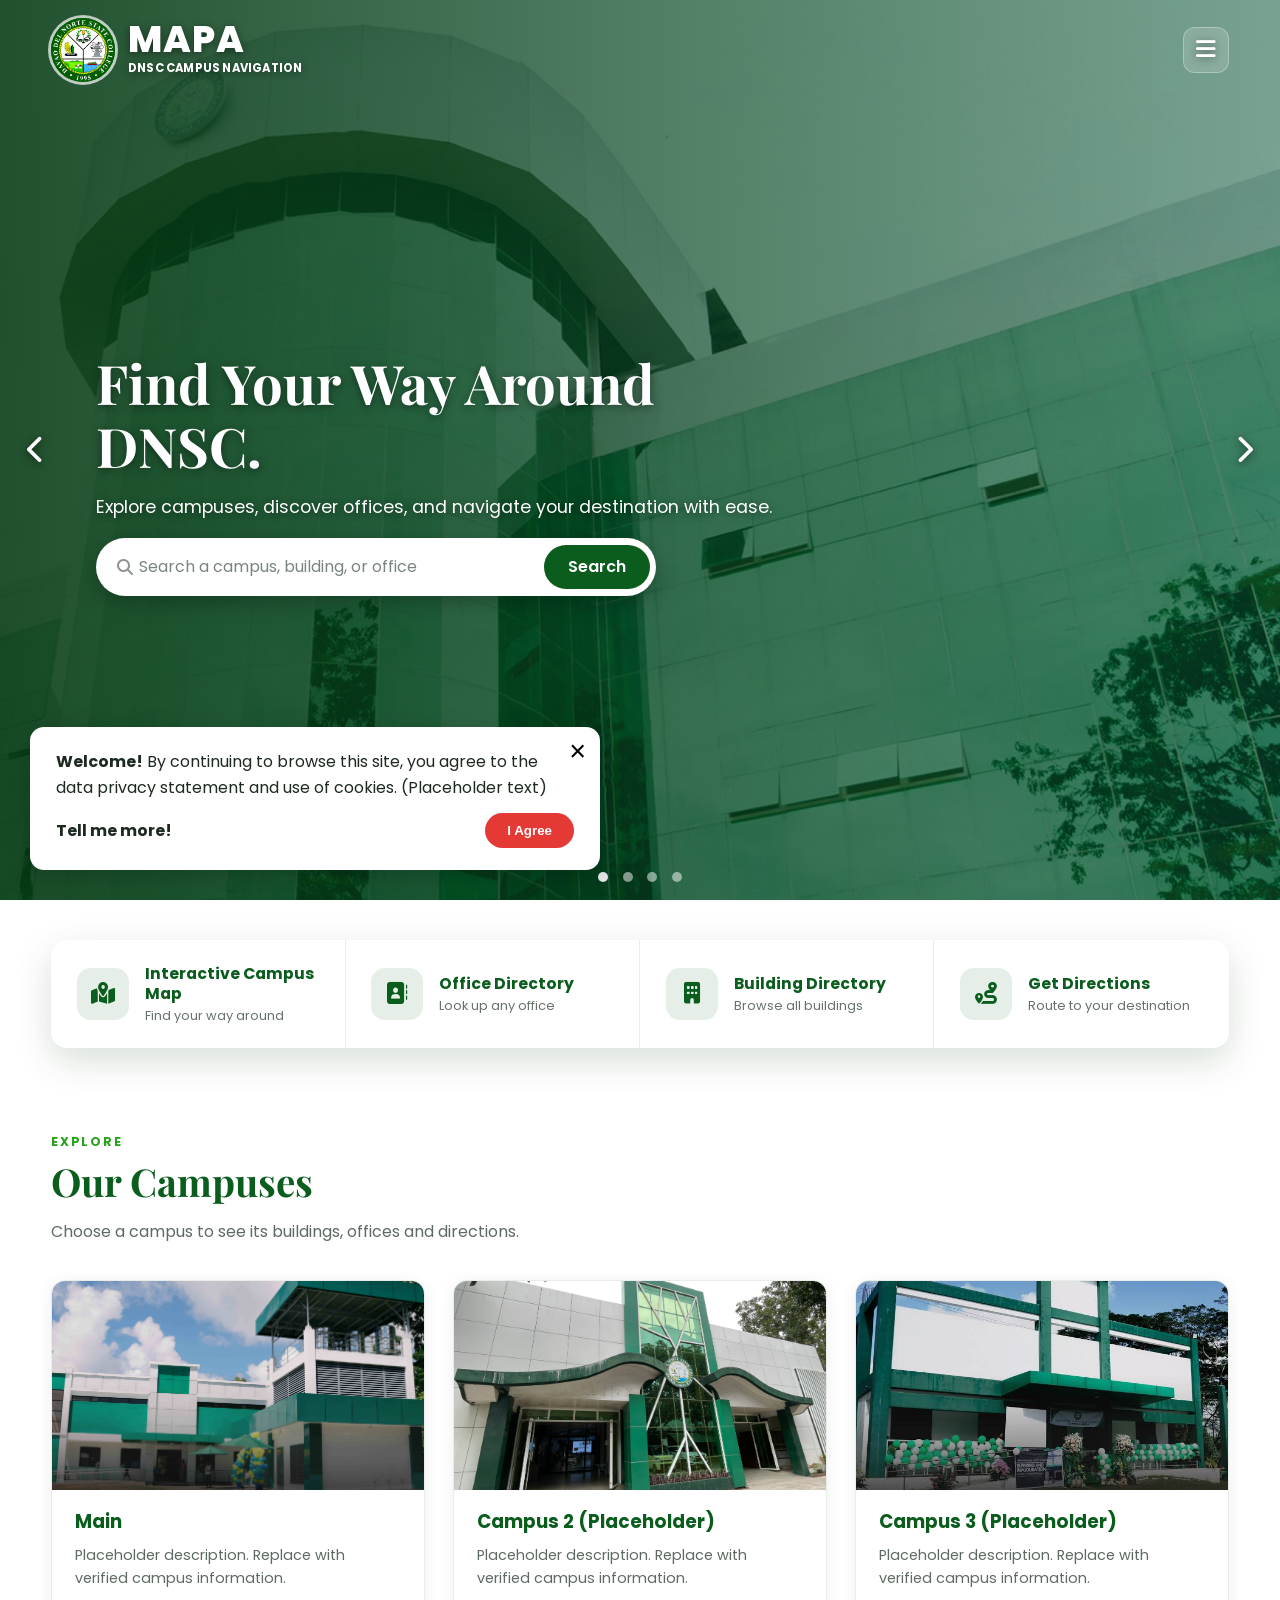
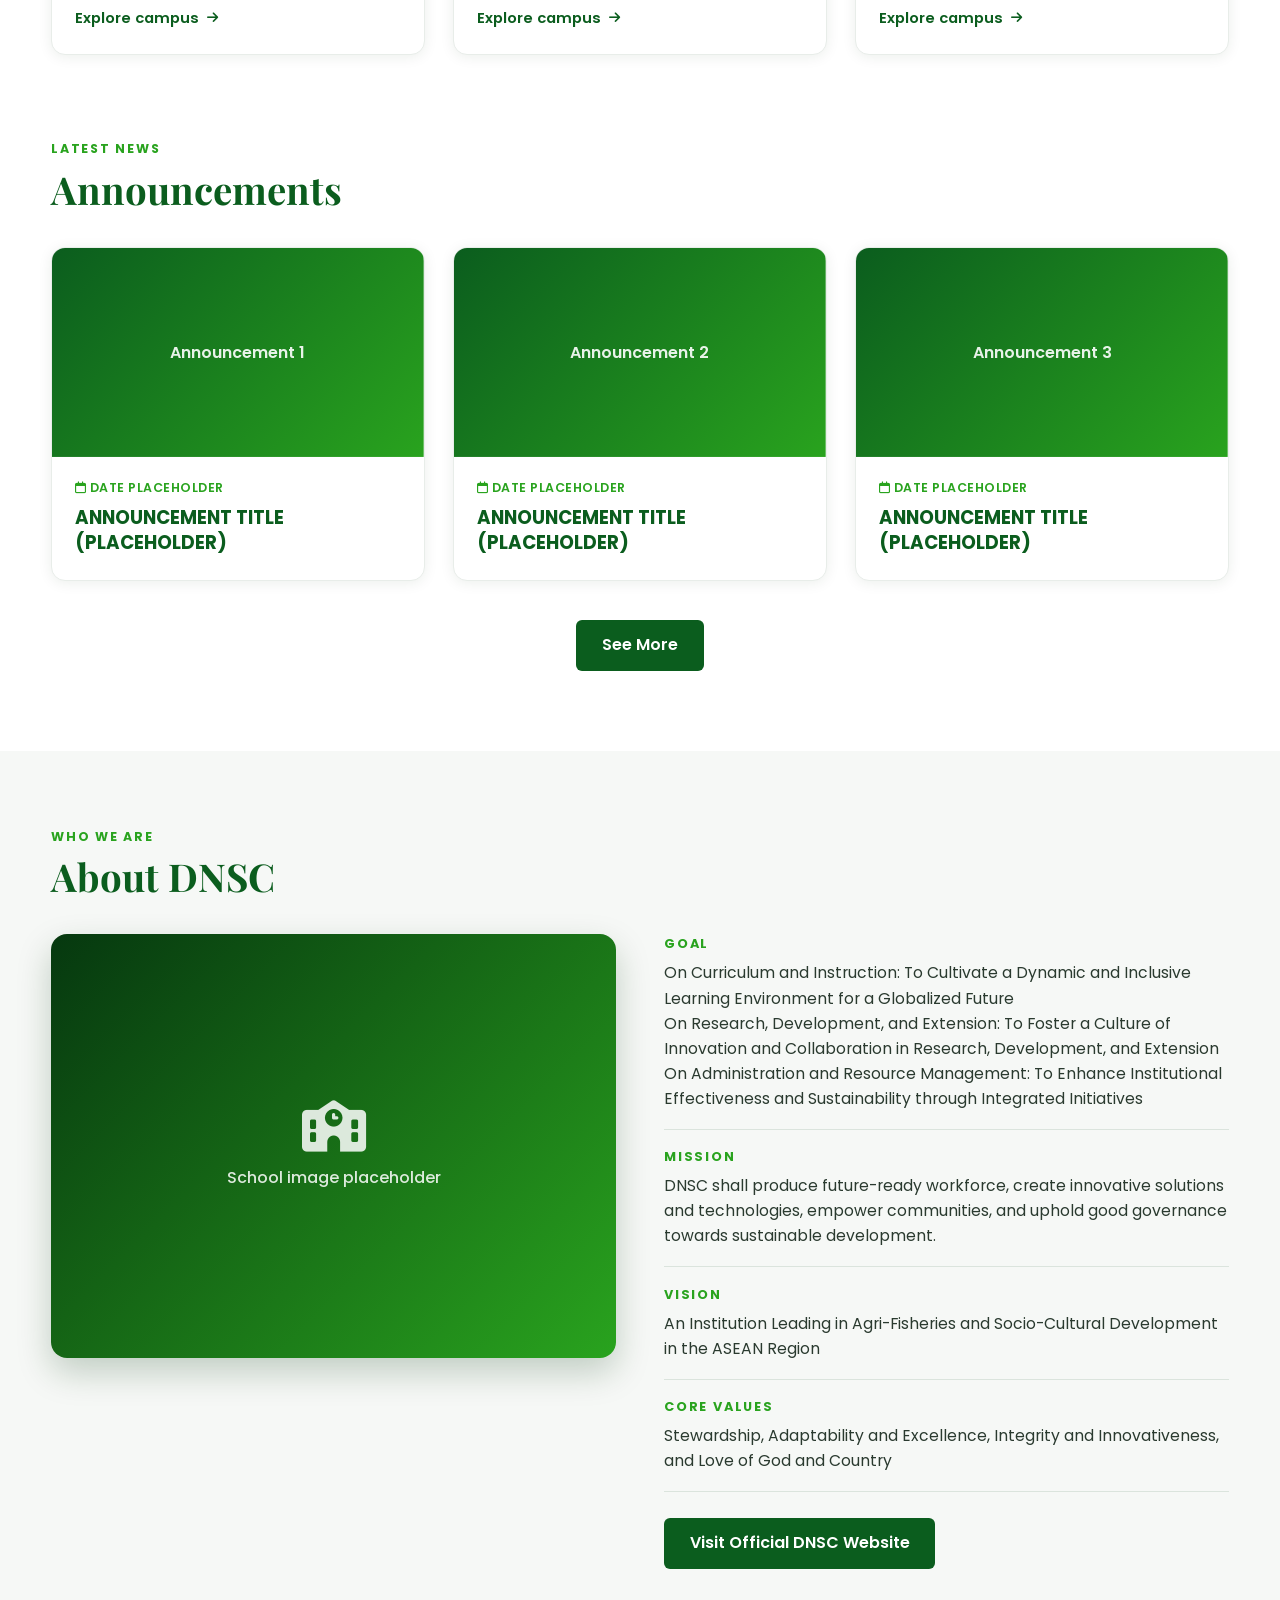
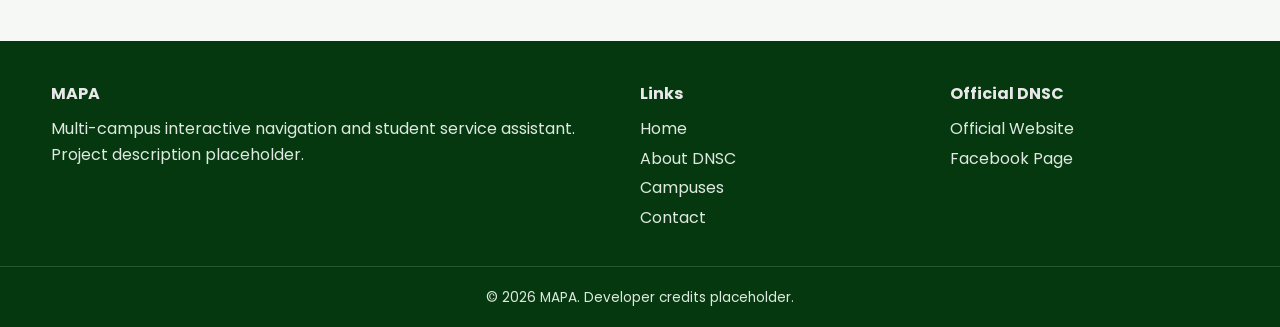
<file: MAPA/index.html>
<!DOCTYPE html>
<!--
  MAPA – DNSC Multi-Campus Interactive Navigation  (FRONTEND)

  FILES
    index.html            the home page + campus pages (HTML only)
    map.html              the Google Map page (placeholder)
    assets/css/main.css   all the design for index.html
    assets/css/map.css    design for map.html
    assets/js/main.js     buttons/actions for index.html
    assets/js/map.js      PLACEHOLDER functions for the Google Map
    backend/app.py        Python (Flask) server with placeholder API routes

  Only one page of index.html is visible at a time: showPage('...') switches it.
-->
<html lang="en">
<head>
  <meta charset="UTF-8">
  <meta name="viewport" content="width=device-width, initial-scale=1">
  <title>DNSC – MAPA</title>
  <link rel="icon" type="image/png" href="assets/images/favicon.png">
  <link href="https://fonts.googleapis.com/css2?family=Playfair+Display:wght@700;800&family=Poppins:wght@400;500;600;700&display=swap" rel="stylesheet">
  <link rel="stylesheet" href="https://cdnjs.cloudflare.com/ajax/libs/font-awesome/6.5.1/css/all.min.css">

<link rel="stylesheet" href="assets/css/main.css">
</head>
<body>

<!-- =====================================================================
     PART 2 – HTML
     ===================================================================== -->

<!-- ===================== NAVBAR ===================== -->
<header class="navbar" id="navbar">
  <div class="container nav-inner">
    <a href="#" class="brand" onclick="showPage('home'); return false;">
      <span class="logo-circle"><img src="assets/images/logo.png" alt="" onerror="this.remove()"><em>LOGO</em></span>
      <span class="brand-text"><strong>MAPA</strong><small>DNSC Campus Navigation</small></span>
    </a>
    <button class="nav-toggle" id="navToggle" aria-label="Open menu" aria-expanded="false" aria-controls="navLinks"><i class="fa-solid fa-bars"></i></button>
    <nav class="nav-links" id="navLinks">
      <a href="#" onclick="showPage('home'); return false;">Home</a>
      <a href="#" onclick="showPage('about'); return false;">About DNSC</a>
      <a href="#" onclick="goToCampuses(); return false;">Explore Campuses</a>
      <a href="map.html">Campus Map</a>
      <a href="#" onclick="showPage('contact'); return false;">Contact</a>
    </nav>
  </div>
</header>
<div class="nav-spacer" id="navSpacer" style="display:none"></div>


<!-- ################################################################################
     PAGE: HOME   (id="page-home")
     ################################################################################ -->
<div class="page active" id="page-home">
<main>

<!-- ============ HOME 1. HERO (slider) ============
     Slide 1 = welcome + search bar. Next slides = one campus each. -->
<section class="hero" id="campuses">
  <div class="carousel" id="carousel">
    <div class="track">

      <!-- SLIDE 1: welcome + search bar (change the picture file name or the texts) -->
      <article class="slide slide-intro" style="background-image:url('assets/images/homepage/search-bg.jpg'),linear-gradient(135deg,#0B5D1E,#29A31E)">
        <div class="slide-overlay">
          <div class="hero-intro">
            <h1>Find Your Way Around DNSC.</h1>
            <p class="lead">Explore campuses, discover offices, and navigate your destination with ease.</p>

            <!-- search bar -->
            <div class="search-wrap">
              <form class="hero-search" id="heroSearch" autocomplete="off">
                <i class="fa-solid fa-magnifying-glass"></i>
                <input type="text" id="searchInput" placeholder="Search a campus, building, or office" aria-label="Search">
                <button type="submit">Search</button>
              </form>
              <ul class="search-results" id="searchResults" hidden></ul>
            </div>
          </div>
        </div>
      </article>

      <!-- SLIDE: Main -->
      <article class="slide" style="background-image:url('assets/images/homepage/campus-1.jpg'),linear-gradient(135deg,#0B5D1E,#29A31E)">
        <div class="slide-overlay">
          <div class="campus-card">
            <h2>Main</h2>
            <p>Placeholder description. Replace with verified campus information.</p>
            <a class="btn-gold" href="#" onclick="showPage('campus-main'); return false;">Explore Campus</a>
          </div>
        </div>
      </article>

      <!-- SLIDE: Campus 2 (Placeholder) -->
      <article class="slide" style="background-image:url('assets/images/homepage/campus-2.jpg'),linear-gradient(135deg,#0B5D1E,#29A31E)">
        <div class="slide-overlay">
          <div class="campus-card">
            <h2>Campus 2 (Placeholder)</h2>
            <p>Placeholder description. Replace with verified campus information.</p>
            <a class="btn-gold" href="#" onclick="showPage('campus-2'); return false;">Explore Campus</a>
          </div>
        </div>
      </article>

      <!-- SLIDE: Campus 3 (Placeholder) -->
      <article class="slide" style="background-image:url('assets/images/homepage/campus-3.jpg'),linear-gradient(135deg,#0B5D1E,#29A31E)">
        <div class="slide-overlay">
          <div class="campus-card">
            <h2>Campus 3 (Placeholder)</h2>
            <p>Placeholder description. Replace with verified campus information.</p>
            <a class="btn-gold" href="#" onclick="showPage('campus-3'); return false;">Explore Campus</a>
          </div>
        </div>
      </article>

    </div>
    <button class="arrow prev" aria-label="Previous"><i class="fa-solid fa-chevron-left"></i></button>
    <button class="arrow next" aria-label="Next"><i class="fa-solid fa-chevron-right"></i></button>
    <div class="dots" id="dots"></div>
  </div>
</section>

<!-- ============ HOME 2. QUICK LINKS (no pages yet) ============ -->
<section class="container quick">
  <a href="map.html"><span class="quick-icon"><i class="fa-solid fa-map-location-dot"></i></span><span><strong>Interactive Campus Map</strong><small>Find your way around</small></span></a>
  <a href="#"><span class="quick-icon"><i class="fa-solid fa-address-book"></i></span><span><strong>Office Directory</strong><small>Look up any office</small></span></a>
  <a href="#"><span class="quick-icon"><i class="fa-solid fa-building"></i></span><span><strong>Building Directory</strong><small>Browse all buildings</small></span></a>
  <a href="#"><span class="quick-icon"><i class="fa-solid fa-route"></i></span><span><strong>Get Directions</strong><small>Route to your destination</small></span></a>
</section>

<!-- ============ HOME 3. CAMPUS CARDS ============ -->
<section class="container section">
  <div class="sec-head">
    <span class="eyebrow">Explore</span>
    <h2 class="sec-title">Our Campuses</h2>
    <p class="sec-sub">Choose a campus to see its buildings, offices and directions.</p>
  </div>
  <div class="grid-3">

    <!-- CARD: Main -->
    <article class="card">
      <a class="card-photo" href="#" onclick="showPage('campus-main'); return false;">
        <div class="card-img" style="background-image:url('assets/images/homepage/campus-1.jpg'),linear-gradient(135deg,#0B5D1E,#29A31E)"></div>
      </a>
      <div class="card-body">
        <h3>Main</h3>
        <p class="card-text">Placeholder description. Replace with verified campus information.</p>
        <a class="card-link" href="#" onclick="showPage('campus-main'); return false;">Explore campus <i class="fa-solid fa-arrow-right"></i></a>
      </div>
    </article>

    <!-- CARD: Campus 2 (Placeholder) -->
    <article class="card">
      <a class="card-photo" href="#" onclick="showPage('campus-2'); return false;">
        <div class="card-img" style="background-image:url('assets/images/homepage/campus-2.jpg'),linear-gradient(135deg,#0B5D1E,#29A31E)"></div>
      </a>
      <div class="card-body">
        <h3>Campus 2 (Placeholder)</h3>
        <p class="card-text">Placeholder description. Replace with verified campus information.</p>
        <a class="card-link" href="#" onclick="showPage('campus-2'); return false;">Explore campus <i class="fa-solid fa-arrow-right"></i></a>
      </div>
    </article>

    <!-- CARD: Campus 3 (Placeholder) -->
    <article class="card">
      <a class="card-photo" href="#" onclick="showPage('campus-3'); return false;">
        <div class="card-img" style="background-image:url('assets/images/homepage/campus-3.jpg'),linear-gradient(135deg,#0B5D1E,#29A31E)"></div>
      </a>
      <div class="card-body">
        <h3>Campus 3 (Placeholder)</h3>
        <p class="card-text">Placeholder description. Replace with verified campus information.</p>
        <a class="card-link" href="#" onclick="showPage('campus-3'); return false;">Explore campus <i class="fa-solid fa-arrow-right"></i></a>
      </div>
    </article>
  </div>
</section>

<!-- ============ HOME 4. ANNOUNCEMENTS ============ -->
<section class="container section">
  <div class="sec-head">
    <span class="eyebrow">Latest news</span>
    <h2 class="sec-title">Announcements</h2>
  </div>
  <div class="grid-3">

    <article class="card card-ann">
      <div class="card-photo">
        <div class="ann-img card-img" style="background-image:linear-gradient(135deg,#0B5D1E,#29A31E)"><span>Announcement 1</span></div>
      </div>
      <div class="card-body">
        <span class="ann-date"><i class="fa-regular fa-calendar"></i> Date placeholder</span>
        <h3>ANNOUNCEMENT TITLE (PLACEHOLDER)</h3>
      </div>
    </article>

    <article class="card card-ann">
      <div class="card-photo">
        <div class="ann-img card-img" style="background-image:linear-gradient(135deg,#0B5D1E,#29A31E)"><span>Announcement 2</span></div>
      </div>
      <div class="card-body">
        <span class="ann-date"><i class="fa-regular fa-calendar"></i> Date placeholder</span>
        <h3>ANNOUNCEMENT TITLE (PLACEHOLDER)</h3>
      </div>
    </article>

    <article class="card card-ann">
      <div class="card-photo">
        <div class="ann-img card-img" style="background-image:linear-gradient(135deg,#0B5D1E,#29A31E)"><span>Announcement 3</span></div>
      </div>
      <div class="card-body">
        <span class="ann-date"><i class="fa-regular fa-calendar"></i> Date placeholder</span>
        <h3>ANNOUNCEMENT TITLE (PLACEHOLDER)</h3>
      </div>
    </article>
  </div>
  <div class="see-more"><a class="btn-dark" href="#">See More</a></div>
</section>

<!-- ============ HOME 5. ABOUT DNSC ============ -->
<section class="about-band">
  <div class="container about">
    <div class="sec-head">
      <span class="eyebrow">Who we are</span>
      <h2 class="sec-title">About DNSC</h2>
    </div>
    <div class="grid-2">
      <div class="about-img"><i class="fa-solid fa-school"></i><span>School image placeholder</span></div>
      <div class="about-info">
        <div class="info-item"><h3>Goal</h3><p>On Curriculum and Instruction: To Cultivate a Dynamic and Inclusive Learning Environment for a Globalized Future<br>On Research, Development, and Extension: To Foster a Culture of Innovation and Collaboration in Research, Development, and Extension<br>On Administration and Resource Management: To Enhance Institutional Effectiveness and Sustainability through Integrated Initiatives</p></div>
        <div class="info-item"><h3>Mission</h3><p>DNSC shall produce future-ready workforce, create innovative solutions and technologies, empower communities, and uphold good governance towards sustainable development.</p></div>
        <div class="info-item"><h3>Vision</h3><p>An Institution Leading in Agri-Fisheries and Socio-Cultural Development in the ASEAN Region</p></div>
        <div class="info-item"><h3>Core Values</h3><p>Stewardship, Adaptability and Excellence, Integrity and Innovativeness, and Love of God and Country</p></div>
        <a class="btn-dark" href="#">Visit Official DNSC Website</a>
      </div>
    </div>
  </div>
</section>

</main>
</div>


<!-- ################################################################################
     PAGE: ABOUT   (id="page-about")
     ################################################################################ -->
<div class="page" id="page-about">
  <main class="container section">
    <h2 class="sec-title">About DNSC</h2>
    <p>Placeholder.</p>
  </main>
</div>


<!-- ################################################################################
     PAGE: CONTACT   (id="page-contact")
     ################################################################################ -->
<div class="page" id="page-contact">
  <main class="container section">
    <h2 class="sec-title">Contact</h2>
    <p>Placeholder.</p>
  </main>
</div>


<!-- ################################################################################
     PAGE: Main   (id="page-campus-main")
     Everything about this campus is in this block: name, picture, description, map.
     ################################################################################ -->
<div class="page" id="page-campus-main">
  <main class="container section">
    <h2 class="sec-title">Main</h2>

    <!-- campus picture: change the file name inside url('...') -->
    <div class="card-img campus-photo" style="background-image:url('assets/images/homepage/campus-1.jpg'),linear-gradient(135deg,#0B5D1E,#29A31E)"></div>

    <!-- campus description: change the text -->
    <p>Placeholder description. Replace with verified campus information.</p>

    <!-- GOOGLE MAP: in the link below, change the two numbers after "q=" (latitude,longitude).
         PLACEHOLDER location. Real numbers: open Google Maps, right-click the campus, click the numbers. -->
    <iframe class="campus-map" loading="lazy" title="Map of Main"
      src="https://www.google.com/maps?q=7.3086,125.6841&z=17&output=embed"></iframe>

    <p class="back-link"><a class="btn-dark" href="#" onclick="goToCampuses(); return false;">&larr; Back to campuses</a> <a class="btn-outline" href="map.html">Open full map</a></p>
  </main>
</div>

<!-- ################################################################################
     PAGE: Campus 2 (Placeholder)   (id="page-campus-2")
     Everything about this campus is in this block: name, picture, description, map.
     ################################################################################ -->
<div class="page" id="page-campus-2">
  <main class="container section">
    <h2 class="sec-title">Campus 2 (Placeholder)</h2>

    <!-- campus picture: change the file name inside url('...') -->
    <div class="card-img campus-photo" style="background-image:url('assets/images/homepage/campus-2.jpg'),linear-gradient(135deg,#0B5D1E,#29A31E)"></div>

    <!-- campus description: change the text -->
    <p>Placeholder description. Replace with verified campus information.</p>

    <!-- GOOGLE MAP: in the link below, change the two numbers after "q=" (latitude,longitude).
         PLACEHOLDER location. Real numbers: open Google Maps, right-click the campus, click the numbers. -->
    <iframe class="campus-map" loading="lazy" title="Map of Campus 2 (Placeholder)"
      src="https://www.google.com/maps?q=7.4478,125.8078&z=17&output=embed"></iframe>

    <p class="back-link"><a class="btn-dark" href="#" onclick="goToCampuses(); return false;">&larr; Back to campuses</a></p>
  </main>
</div>

<!-- ################################################################################
     PAGE: Campus 3 (Placeholder)   (id="page-campus-3")
     Everything about this campus is in this block: name, picture, description, map.
     ################################################################################ -->
<div class="page" id="page-campus-3">
  <main class="container section">
    <h2 class="sec-title">Campus 3 (Placeholder)</h2>

    <!-- campus picture: change the file name inside url('...') -->
    <div class="card-img campus-photo" style="background-image:url('assets/images/homepage/campus-3.jpg'),linear-gradient(135deg,#0B5D1E,#29A31E)"></div>

    <!-- campus description: change the text -->
    <p>Placeholder description. Replace with verified campus information.</p>

    <!-- GOOGLE MAP: in the link below, change the two numbers after "q=" (latitude,longitude).
         PLACEHOLDER location. Real numbers: open Google Maps, right-click the campus, click the numbers. -->
    <iframe class="campus-map" loading="lazy" title="Map of Campus 3 (Placeholder)"
      src="https://www.google.com/maps?q=7.4000,125.7000&z=17&output=embed"></iframe>

    <p class="back-link"><a class="btn-dark" href="#" onclick="goToCampuses(); return false;">&larr; Back to campuses</a></p>
  </main>
</div>


<!-- ===================== COOKIE NOTICE ===================== -->
<div class="cookie" id="cookie">
  <button class="cookie-x" aria-label="Close">&times;</button>
  <p><strong>Welcome!</strong> By continuing to browse this site, you agree to the data privacy statement and use of cookies. (Placeholder text)</p>
  <div class="cookie-row"><a href="#">Tell me more!</a><button class="btn-red" id="agree">I Agree</button></div>
</div>

<!-- ===================== FOOTER ===================== -->
<footer class="footer">
  <div class="container footer-grid">
    <div><h4>MAPA</h4><p>Multi-campus interactive navigation and student service assistant. Project description placeholder.</p></div>
    <div><h4>Links</h4>
      <a href="#" onclick="showPage('home'); return false;">Home</a>
      <a href="#" onclick="showPage('about'); return false;">About DNSC</a>
      <a href="#" onclick="goToCampuses(); return false;">Campuses</a>
      <a href="#" onclick="showPage('contact'); return false;">Contact</a>
    </div>
    <div><h4>Official DNSC</h4>
      <a href="#">Official Website</a>
      <a href="#">Facebook Page</a>
    </div>
  </div>
  <div class="footer-bottom">&copy; 2026 MAPA. Developer credits placeholder.</div>
</footer>


<!-- =====================================================================
     PART 3 – JAVASCRIPT
     (JavaScript = what happens when you click or type. Nothing here changes the design.)
     ===================================================================== -->
<script src="assets/js/main.js"></script>
</body>
</html>
</file>
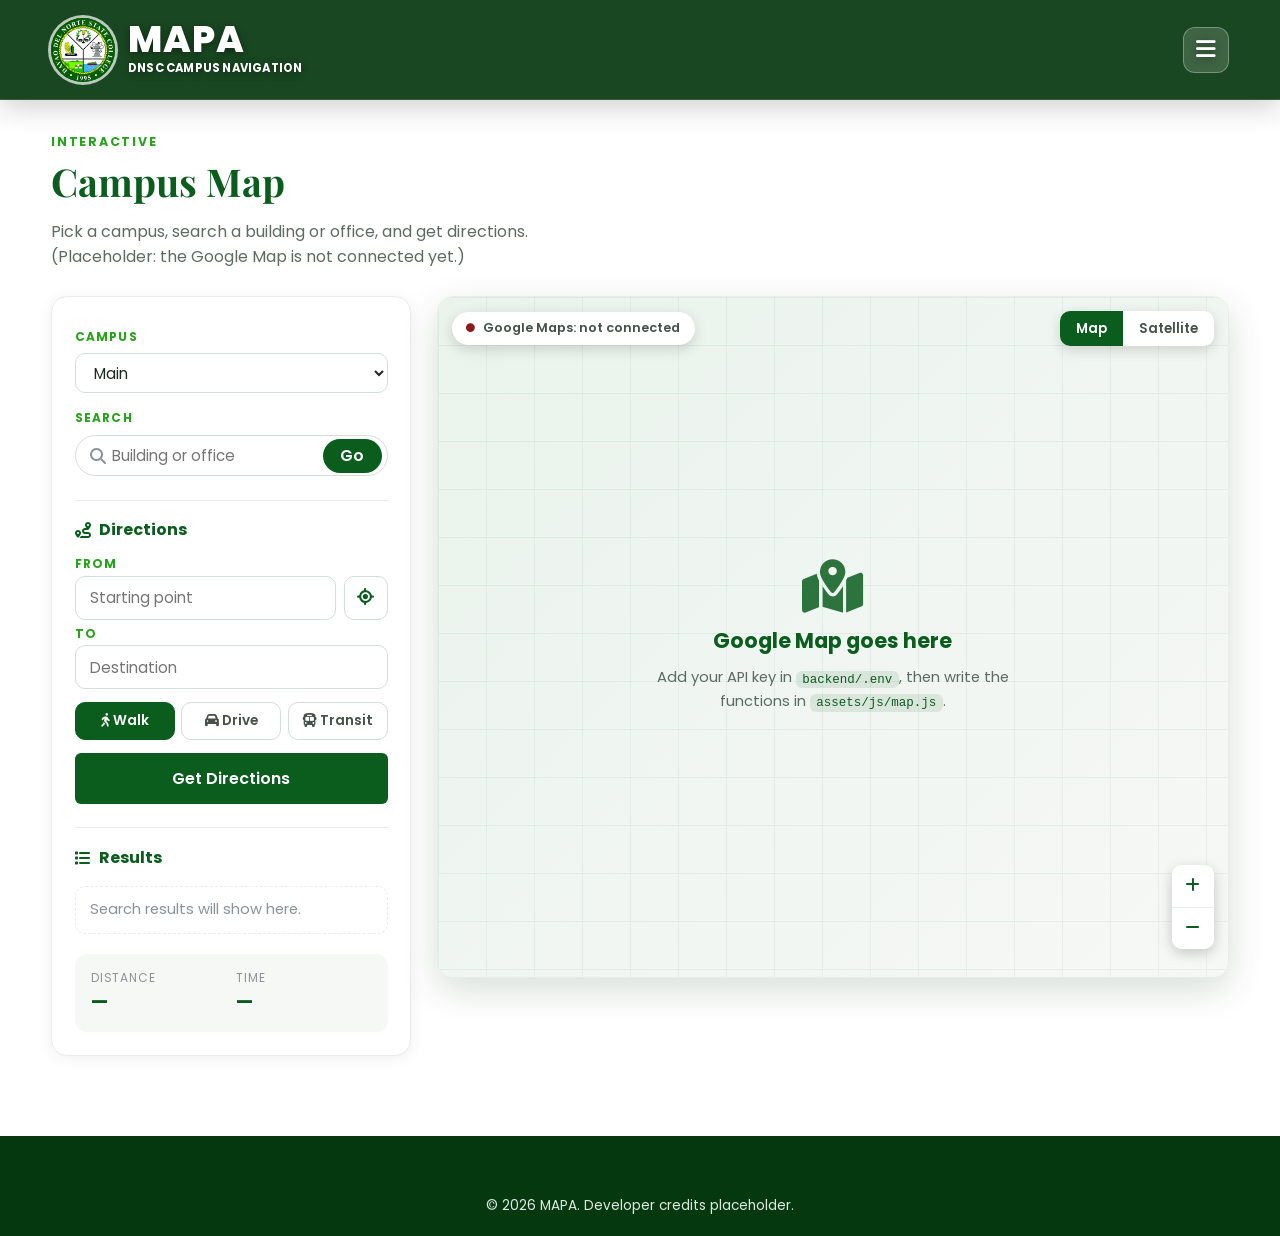
<file: MAPA/map.html>
<!DOCTYPE html>
<!--
  MAP PAGE (PLACEHOLDER)
  Design only. The Google Maps functions are NOT written yet:
  open assets/js/map.js and fill in the functions marked TODO.
  The Python side is backend/app.py (routes marked TODO).
-->
<html lang="en">
<head>
  <meta charset="UTF-8">
  <meta name="viewport" content="width=device-width, initial-scale=1">
  <title>Campus Map – MAPA</title>
  <link rel="icon" type="image/png" href="assets/images/favicon.png">
  <link href="https://fonts.googleapis.com/css2?family=Playfair+Display:wght@700;800&family=Poppins:wght@400;500;600;700&display=swap" rel="stylesheet">
  <link rel="stylesheet" href="https://cdnjs.cloudflare.com/ajax/libs/font-awesome/6.5.1/css/all.min.css">
  <link rel="stylesheet" href="assets/css/main.css">
  <link rel="stylesheet" href="assets/css/map.css">
</head>
<body>

<!-- ===================== NAVBAR (same as index.html) ===================== -->
<header class="navbar solid" id="navbar">
  <div class="container nav-inner">
    <a href="index.html" class="brand">
      <span class="logo-circle"><img src="assets/images/logo.png" alt="" onerror="this.remove()"><em>LOGO</em></span>
      <span class="brand-text"><strong>MAPA</strong><small>DNSC Campus Navigation</small></span>
    </a>
    <button class="nav-toggle" id="navToggle" aria-label="Open menu" aria-expanded="false" aria-controls="navLinks"><i class="fa-solid fa-bars"></i></button>
    <nav class="nav-links" id="navLinks">
      <a href="index.html">Home</a>
      <a href="index.html#campuses">Explore Campuses</a>
      <a href="map.html">Campus Map</a>
    </nav>
  </div>
</header>
<div class="nav-spacer"></div>

<main class="container map-page">

  <div class="sec-head">
    <span class="eyebrow">Interactive</span>
    <h1 class="sec-title">Campus Map</h1>
    <p class="sec-sub">Pick a campus, search a building or office, and get directions. (Placeholder: the Google Map is not connected yet.)</p>
  </div>

  <div class="map-layout">

    <!-- ============ LEFT PANEL: controls ============ -->
    <aside class="map-panel">

      <label class="field-label" for="campusSelect">Campus</label>
      <select id="campusSelect" class="field">
        <option value="main">Main</option>
        <option value="campus-2">Campus 2 (Placeholder)</option>
        <option value="campus-3">Campus 3 (Placeholder)</option>
      </select>

      <label class="field-label" for="placeSearch">Search</label>
      <form class="map-search" id="placeSearchForm" autocomplete="off">
        <i class="fa-solid fa-magnifying-glass"></i>
        <input type="text" id="placeSearch" placeholder="Building or office" aria-label="Search a place">
        <button type="submit">Go</button>
      </form>

      <div class="panel-divider"></div>

      <h2 class="panel-title"><i class="fa-solid fa-route"></i> Directions</h2>
      <form id="directionsForm" autocomplete="off">
        <label class="field-label" for="fromInput">From</label>
        <div class="field-row">
          <input type="text" id="fromInput" class="field" placeholder="Starting point">
          <button type="button" class="icon-btn" id="myLocationBtn" title="Use my location" aria-label="Use my location"><i class="fa-solid fa-location-crosshairs"></i></button>
        </div>
        <label class="field-label" for="toInput">To</label>
        <input type="text" id="toInput" class="field" placeholder="Destination">

        <div class="mode-row" role="group" aria-label="Travel mode">
          <button type="button" class="mode active" data-mode="WALKING"><i class="fa-solid fa-person-walking"></i> Walk</button>
          <button type="button" class="mode" data-mode="DRIVING"><i class="fa-solid fa-car"></i> Drive</button>
          <button type="button" class="mode" data-mode="TRANSIT"><i class="fa-solid fa-bus"></i> Transit</button>
        </div>

        <button type="submit" class="btn-dark wide">Get Directions</button>
      </form>

      <div class="panel-divider"></div>

      <h2 class="panel-title"><i class="fa-solid fa-list"></i> Results</h2>
      <ul class="result-list" id="resultList">
        <li class="result-empty">Search results will show here.</li>
      </ul>

      <div class="route-card" id="routeCard">
        <div><small>Distance</small><strong id="routeDistance">—</strong></div>
        <div><small>Time</small><strong id="routeTime">—</strong></div>
      </div>
    </aside>

    <!-- ============ RIGHT: the map ============ -->
    <section class="map-stage">
      <div class="map-toolbar">
        <span class="status-chip" id="apiStatus"><i class="fa-solid fa-circle"></i> Google Maps: not connected</span>
        <div class="map-type" role="group" aria-label="Map type">
          <button type="button" class="active" data-type="roadmap">Map</button>
          <button type="button" data-type="satellite">Satellite</button>
        </div>
      </div>

      <!-- Your Google Map goes inside this box (id="map").
           map.js removes the .map-placeholder when the real map is ready. -->
      <div id="map" class="map-canvas">
        <div class="map-placeholder" id="mapPlaceholder">
          <i class="fa-solid fa-map-location-dot"></i>
          <h3>Google Map goes here</h3>
          <p>Add your API key in <code>backend/.env</code>, then write the functions in <code>assets/js/map.js</code>.</p>
        </div>
      </div>

      <div class="map-zoom">
        <button type="button" id="zoomIn" aria-label="Zoom in"><i class="fa-solid fa-plus"></i></button>
        <button type="button" id="zoomOut" aria-label="Zoom out"><i class="fa-solid fa-minus"></i></button>
      </div>

      <div class="map-note" id="mapNote" role="status"></div>
    </section>

  </div>
</main>

<!-- ===================== FOOTER ===================== -->
<footer class="footer">
  <div class="footer-bottom" style="border-top:0;margin-top:0">&copy; 2026 MAPA. Developer credits placeholder.</div>
</footer>

<script src="assets/js/map.js"></script>
</body>
</html>
</file>
<file: MAPA/assets/css/main.css>
/* =====================================================================
   PART 1 – CSS
   ===================================================================== */
/*
 * ALL STYLES OF THE WEBSITE (the design lives here)
 *
 * PART A – used on every page:
 *   A1 COLORS · A2 BASE · A3 BUTTONS · A4 NAVBAR · A5 FOOTER · A6 COOKIE NOTICE
 * PART B – homepage (and the campus pages):
 *   B1 HERO · B2 SEARCH BAR · B3 QUICK LINKS · B4 HEADINGS + CARDS · B5 ABOUT · B6 CAMPUS PAGES · B7 SMALL SCREENS
 *
 *  * Tip: right-click an element in the browser > Inspect to see which rule below affects it.
 */

/* ===== A1. COLORS (change a color here and it changes everywhere) ===== */
:root{
  --green:#0B5D1E; --green-deep:#06380f; --gold:#e8e8e8; --field:#29A31E;
  --sky:#56A8D8; --orange:#F77F00; --maroon:#8B1A1A; --slate:#8C9296;
  --red:#e53935; --off:#f6f8f6;
}

/* ===== A2. BASE ===== */
*{box-sizing:border-box;margin:0;padding:0}
html{scroll-behavior:smooth}
body{font-family:'Poppins',system-ui,sans-serif;color:#1d2a20;background:#fff;line-height:1.6}
a{color:inherit;text-decoration:none}
img{max-width:100%}
.container{width:min(1200px,92%);margin-inline:auto}

/* ===== A3. BUTTONS ===== */
.btn-gold,.btn-dark,.btn-outline,.btn-red{display:inline-block;border-radius:6px;font-weight:600;cursor:pointer;transition:.2s}
.btn-gold{background:var(--gold);color:#000;padding:.7rem 1.6rem}
.btn-gold:hover{background:#fff}
.btn-dark{background:var(--green);color:#fff;padding:.8rem 1.6rem}
.btn-dark:hover{background:var(--green-deep)}
.btn-outline{border:1px solid #222;padding:.4rem 1.1rem;font-size:.9rem;color:#111}
.btn-outline:hover{background:var(--green);color:#fff;border-color:var(--green)}
.btn-red{background:var(--red);color:#fff;border:0;border-radius:999px;padding:.6rem 1.4rem}

/* ===== A4. NAVBAR (html: <header> at the top of the page) =====
   Fixed at the top.
   - At the very top of the homepage it is INVISIBLE (fully transparent), so the picture shows cleanly.
   - After scrolling down (class "scrolled" added by the script) it becomes GLASS:
     translucent DARK green + blur (backdrop-filter) + thin light border.
   - Inner pages (class "solid") and the open menu (class "open") are always glass. */
.navbar{position:fixed;left:0;right:0;top:0;z-index:60;color:#fff;
  background:rgba(11,93,30,0);border-bottom:1px solid rgba(255,255,255,0);box-shadow:none;
  -webkit-backdrop-filter:blur(0);backdrop-filter:blur(0);
  transition:background .35s,border-color .35s,box-shadow .35s,backdrop-filter .35s,-webkit-backdrop-filter .35s}
.navbar .brand,.navbar .nav-toggle{text-shadow:0 2px 8px rgba(0,0,0,.45)}   /* keeps text readable while the bar is invisible */
.navbar.scrolled,.navbar.solid,.navbar.open{
  background:rgba(6,56,15,.92);border-bottom-color:rgba(255,255,255,.12);box-shadow:0 6px 28px rgba(0,0,0,.2);
  -webkit-backdrop-filter:blur(16px) saturate(160%);backdrop-filter:blur(16px) saturate(160%)}
@supports not ((backdrop-filter:blur(1px)) or (-webkit-backdrop-filter:blur(1px))){   /* old browsers: no blur -> solid green */
  .navbar.scrolled,.navbar.solid,.navbar.open{background:var(--green)}
}
.nav-spacer{height:104px}                      /* pushes inner pages below the fixed navbar */
.nav-inner{position:relative;display:flex;justify-content:space-between;align-items:center;padding:1.1rem 0}

.brand{display:flex;align-items:center;gap:.8rem}
.logo-circle{width:64px;height:64px;border-radius:50%;background:transparent;box-shadow:0 0 0 3px rgba(255,255,255,.7);display:grid;place-items:center;position:relative;overflow:hidden;flex-shrink:0}
.logo-circle img{position:absolute;inset:0;width:100%;height:100%;object-fit:cover;transform:scale(1.04)}   /* zoomed so the seal fills the whole circle */
.logo-circle em{font-style:normal;font-size:.55rem;font-weight:700;color:var(--slate)}  /* "LOGO" text, hidden behind the image when logo.png loads */
.brand-text strong{font-size:2.3rem;font-weight:800;letter-spacing:1px;line-height:.95;display:block}
.brand-text small{font-size:.72rem;font-weight:700;letter-spacing:.2px;text-transform:uppercase;display:block;margin-top:2px}

.nav-toggle{display:grid;place-items:center;width:46px;height:46px;border:1px solid rgba(255,255,255,.3);border-radius:12px;background:rgba(255,255,255,.16);color:#fff;font-size:1.4rem;cursor:pointer;transition:.2s}
.nav-toggle i{pointer-events:none}   /* clicks always land on the button, never on the icon itself */
.nav-toggle:hover{background:var(--gold);color:#000}
.nav-links{display:none;position:absolute;right:0;top:calc(100% + 10px);min-width:260px;flex-direction:column;padding:.5rem 0;font-size:1.05rem;overflow:hidden;
  background:rgba(6,56,15,.85);border:1px solid rgba(255,255,255,.25);border-radius:16px;box-shadow:0 12px 32px rgba(0,0,0,.3);
  -webkit-backdrop-filter:blur(16px) saturate(160%);backdrop-filter:blur(16px) saturate(160%)}
.navbar.open .nav-links{display:flex}
.nav-links a{padding:.85rem 1.5rem;border-bottom:1px solid rgba(255,255,255,.12)}
.nav-links a:last-child{border-bottom:0}
.nav-links a:hover{background:rgba(255,255,255,.1);color:var(--gold)}

/* ===== A5. FOOTER (html: <footer> at the bottom of the page) ===== */
.footer{background:var(--green-deep);color:#dfe9e1;margin-top:4rem;padding-top:2.5rem}
.footer-grid{display:grid;grid-template-columns:2fr 1fr 1fr;gap:2rem}
.footer h4{color:var(--gold);margin-bottom:.6rem}
.footer a{display:block;margin:.25rem 0}
.footer a:hover{color:var(--gold)}
.footer-bottom{text-align:center;padding:1.2rem;margin-top:2rem;border-top:1px solid rgba(255,255,255,.15);font-size:.85rem}

/* ===== A6. COOKIE NOTICE (html: id="cookie") ===== */
.cookie{position:fixed;left:30px;bottom:30px;width:min(570px,90vw);background:#fff;border-radius:14px;box-shadow:0 6px 24px rgba(0,0,0,.2);padding:1.4rem 1.6rem;z-index:80}
.cookie.hide{display:none}
.cookie-x{position:absolute;top:8px;right:14px;background:none;border:0;font-size:1.8rem;cursor:pointer}
.cookie-row{display:flex;justify-content:space-between;align-items:center;margin-top:.8rem}
.cookie-row a{font-weight:700}
/* ################################ PART B – HOMEPAGE + CAMPUS PAGES ################################
   Each section matches a numbered block of the home page. */

/* ===== B1. HERO (home page block 1) =====
   .track holds all slides side by side; carousel.js moves it left/right with transform.
   Slide 1 (.hero-intro): title + search bar only.   Other slides: one .campus-card each (plain text). */
.hero{padding-top:0}
.carousel{position:relative;overflow:hidden;width:100%;height:100vh;min-height:600px;touch-action:pan-y}
.track{display:flex;height:100%;transition:transform .6s cubic-bezier(.4,0,.2,1)}
.slide{min-width:100%;height:100%;background-size:cover;background-position:center;position:relative}   /* picture is set inline by PHP (bg_style) */
.slide::after{content:"";position:absolute;inset:0;background:linear-gradient(90deg,rgba(6,56,15,.78) 0%,rgba(6,56,15,.35) 55%,rgba(6,56,15,.05) 100%)}  /* dark-green shade on the left so the white text is readable */
.slide-overlay{position:relative;z-index:2;height:100%;display:flex;align-items:center;padding:7rem 6rem 4rem;color:#fff;text-shadow:0 2px 8px rgba(0,0,0,.45)}
.lead{font-size:1.1rem}

/* slide 1: welcome text + search bar (plain text on the picture, no box) */
.hero-intro{width:100%;max-width:680px;display:flex;flex-direction:column;gap:1rem}
.hero-intro h1{font-family:'Playfair Display',serif;font-size:clamp(2rem,5vw,3.4rem);line-height:1.15}

/* other slides: campus name, description and button (plain text, no box) */
.campus-card{max-width:560px;display:flex;flex-direction:column;align-items:flex-start;gap:.8rem}
.campus-card h2{font-family:'Playfair Display',serif;font-size:2rem;color:var(--gold)}
.campus-card p{font-size:1.05rem}

.arrow{position:absolute;top:50%;transform:translateY(-50%);z-index:5;width:48px;height:64px;border:0;background:transparent;color:#fff;font-size:1.8rem;cursor:pointer;transition:.2s;outline:none;text-shadow:0 2px 8px rgba(0,0,0,.6)}
.arrow:hover,.arrow:focus-visible{color:var(--gold);transform:translateY(-50%) scale(1.2)}
.prev{left:12px}.next{right:12px}

.dots{position:absolute;left:0;right:0;bottom:18px;z-index:5;display:flex;justify-content:center;gap:.9rem}
.dots button{width:10px;height:10px;border-radius:50%;border:0;background:rgba(255,255,255,.5);cursor:pointer}
.dots button.active{background:var(--gold)}

/* ===== B2. SEARCH BAR (home page block 1) ===== */
.search-wrap{position:relative;width:100%;max-width:560px;flex-shrink:0}
.hero-search{display:flex;align-items:center;gap:.4rem;width:100%;height:58px;background:#fff;border-radius:999px;padding:0 .4rem 0 1.3rem;box-shadow:0 6px 20px rgba(0,0,0,.25);text-shadow:none}
.hero-search>i{color:var(--slate)}
.hero-search input{flex:1;min-width:0;height:100%;border:0;background:transparent;font:inherit;font-size:1rem;color:#1d2a20;outline:none}
.hero-search input::placeholder{color:#7a8580}
.hero-search button{height:44px;padding:0 1.5rem;border:0;border-radius:999px;background:var(--green);color:#fff;font:inherit;font-weight:600;cursor:pointer;transition:.2s}
.hero-search button:hover{background:var(--field)}
.hero-search:focus-within{box-shadow:0 0 0 3px rgba(255,255,255,.55),0 6px 20px rgba(0,0,0,.25)}
.search-results{position:absolute;top:calc(100% + 8px);left:0;right:0;z-index:20;list-style:none;background:#fff;border-radius:14px;box-shadow:0 12px 30px rgba(0,0,0,.3);overflow:hidden;text-shadow:none;color:#1d2a20}
.search-results[hidden]{display:none}
.search-results li a{display:flex;justify-content:space-between;align-items:center;gap:1rem;padding:.75rem 1.2rem;border-bottom:1px solid #eef1ee}
.search-results li:last-child a{border-bottom:0}
.search-results li a:hover,.search-results li a.active{background:var(--off);color:var(--green)}
.search-results small{color:var(--slate);font-size:.78rem;white-space:nowrap}
.search-results .none{padding:1rem 1.2rem;color:var(--slate)}
.search-results mark{background:none;color:var(--green);font-weight:700}

/* ===== B3. QUICK LINKS (home page block 2) =====
   A white card placed BELOW the hero (does not overlap the slider). */
.quick{margin-top:2.5rem;display:grid;grid-template-columns:repeat(4,1fr);background:#fff;border-radius:16px;box-shadow:0 12px 36px rgba(6,56,15,.16);overflow:hidden}
.quick a{display:flex;align-items:center;gap:1rem;padding:1.5rem 1.6rem;border-right:1px solid #e8ede9;transition:background .25s}
.quick a:last-child{border-right:0}
.quick a:hover{background:var(--off)}
.quick-icon{width:52px;height:52px;border-radius:14px;background:rgba(11,93,30,.1);color:var(--green);display:grid;place-items:center;font-size:1.35rem;flex-shrink:0;transition:.25s}
.quick a:hover .quick-icon{background:var(--green);color:#fff}
.quick strong{display:block;color:var(--green);font-size:.98rem;line-height:1.3}
.quick small{display:block;color:#66726a;font-size:.8rem;line-height:1.35;margin-top:2px}

/* ===== B4. SECTION HEADINGS + CARDS (home page blocks 3 and 4) ===== */
.section{margin-top:5rem}
.sec-head{margin-bottom:2.2rem}
.eyebrow{display:inline-block;font-size:.78rem;font-weight:700;letter-spacing:.14em;text-transform:uppercase;color:var(--field);margin-bottom:.4rem}
.sec-title{font-family:'Playfair Display',serif;color:var(--green);font-size:2.4rem;line-height:1.2;margin-bottom:1.6rem}
.sec-head .sec-title{margin-bottom:0}
.sec-sub{color:#5d6b62;margin-top:.9rem;max-width:560px}

.grid-3{display:grid;grid-template-columns:repeat(3,1fr);gap:1.8rem}
.card{background:#fff;border:1px solid #e8ede9;border-radius:14px;box-shadow:0 2px 14px rgba(6,56,15,.08);overflow:hidden;display:flex;flex-direction:column;transition:transform .3s,box-shadow .3s}
.card:hover{transform:translateY(-6px);box-shadow:0 16px 34px rgba(6,56,15,.16)}
.card-photo{display:block;overflow:hidden}
.card-img{aspect-ratio:16/9;background-size:cover;background-position:center;transition:transform .5s}
.card:hover .card-img{transform:scale(1.06)}
.card-body{padding:1.3rem 1.4rem 1.5rem;display:flex;flex-direction:column;gap:.55rem;flex:1}
.card-body h3{color:var(--green);font-size:1.15rem;line-height:1.35}
.card-text{font-size:.9rem;color:#5d6b62;display:-webkit-box;-webkit-line-clamp:3;-webkit-box-orient:vertical;overflow:hidden}
.card-link{margin-top:auto;padding-top:.5rem;display:inline-flex;align-items:center;gap:.5rem;font-weight:600;font-size:.92rem;color:var(--green)}
.card-link i{font-size:.8rem;transition:transform .25s}
.card-link:hover i{transform:translateX(5px)}

/* announcements: the picture box shows a green gradient + label when there is no picture */
.ann-img{display:grid;place-items:center;color:rgba(255,255,255,.9);font-weight:600}
.ann-date{font-size:.78rem;font-weight:600;letter-spacing:.04em;text-transform:uppercase;color:var(--field)}
.see-more{text-align:center;margin-top:2.4rem}


/* ===== B5. ABOUT (home page block 5) – soft tinted band, picture on the left, 4 facts on the right ===== */
.about-band{background:var(--off);margin-top:5rem;margin-bottom:-4rem;padding:4.5rem 0}   /* -4rem cancels the footer's top margin so there is no white gap */
.grid-2{display:grid;grid-template-columns:1fr 1fr;gap:3rem;align-items:start}
.about-img{aspect-ratio:4/3;border-radius:16px;background:linear-gradient(135deg,var(--green-deep),var(--field));display:flex;flex-direction:column;gap:.8rem;align-items:center;justify-content:center;color:rgba(255,255,255,.85);font-weight:500;box-shadow:0 14px 34px rgba(6,56,15,.22)}
.about-img i{font-size:3.2rem}
.about-info{display:grid}
.info-item{padding:1.1rem 0;border-bottom:1px solid #dbe4dd}
.info-item:first-child{padding-top:0}
.info-item h3{font-size:.8rem;letter-spacing:.14em;text-transform:uppercase;color:var(--field);margin-bottom:.35rem}
.info-item p{color:#2a3a2f;font-size:.98rem}
.about-info .btn-dark{margin-top:1.6rem;justify-self:start}

/* ===== B6. CAMPUS PAGES =====
   Picture, description, Google Map and the "Back" button. */
.campus-photo{max-width:720px;margin-bottom:1rem;border-radius:12px}
.campus-map{display:block;width:100%;max-width:720px;height:400px;margin-top:1.5rem;border:0;border-radius:12px;box-shadow:0 2px 14px rgba(6,56,15,.08)}   /* the Google Map (iframe or API map) */
.back-link{margin-top:1rem}

/* ===== B6b. PAGE SWITCHING =====
   Only the page with class "active" is visible. The script (showPage) moves the class "active". */
.page{display:none}
.page.active{display:block}

/* ===== B7. SMALL SCREENS ===== */
@media (max-width:900px){
  .grid-3{grid-template-columns:1fr 1fr}
  .grid-2,.footer-grid{grid-template-columns:1fr}
  .quick{grid-template-columns:1fr 1fr}
  .quick a{border-bottom:1px solid #e8ede9}
  .quick a:nth-child(2n){border-right:0}
  .quick a:nth-last-child(-n+2){border-bottom:0}
  .slide-overlay{padding:7rem 3.2rem 4rem}
}
@media (max-width:560px){
  .grid-3{grid-template-columns:1fr}
  .quick{grid-template-columns:1fr}
  .quick a{border-right:0;border-bottom:1px solid #e8ede9}
  .quick a:last-child{border-bottom:0}
  .sec-title{font-size:2rem}
  .cookie{left:10px;bottom:10px}
  .slide-overlay{padding:7rem 1.6rem 4rem}
  .hero-search button{padding:0 1rem}
}
</file>
<file: MAPA/assets/css/map.css>
/* =====================================================================
   MAP PAGE DESIGN (map.html)  –  uses the colors from main.css
   ===================================================================== */

.map-page{padding-bottom:1rem}
.map-page .sec-head{margin-top:1.5rem;margin-bottom:1.6rem}
.map-page .sec-title{margin-bottom:0}

/* layout: panel on the left, map on the right */
.map-layout{display:grid;grid-template-columns:360px 1fr;gap:1.6rem;align-items:start}

/* ===== LEFT PANEL ===== */
.map-panel{background:#fff;border:1px solid #e8ede9;border-radius:16px;box-shadow:0 2px 14px rgba(6,56,15,.08);
  padding:1.4rem;display:flex;flex-direction:column;gap:.45rem;max-height:calc(100vh - 140px);overflow-y:auto}
.field-label{font-size:.75rem;font-weight:700;letter-spacing:.1em;text-transform:uppercase;color:var(--field);margin-top:.5rem}
.field{width:100%;height:44px;padding:0 .9rem;border:1px solid #d5ddd7;border-radius:10px;background:#fff;font:inherit;font-size:.95rem;color:#1d2a20;outline:none;transition:.2s}
.field:focus{border-color:var(--green);box-shadow:0 0 0 3px rgba(11,93,30,.15)}
.field-row{display:flex;gap:.5rem}
.icon-btn{flex-shrink:0;width:44px;height:44px;border:1px solid #d5ddd7;border-radius:10px;background:#fff;color:var(--green);font-size:1.05rem;cursor:pointer;transition:.2s}
.icon-btn:hover{background:var(--green);color:#fff;border-color:var(--green)}

.map-search{display:flex;align-items:center;gap:.4rem;height:46px;padding:0 .3rem 0 .9rem;border:1px solid #d5ddd7;border-radius:999px;background:#fff;transition:.2s}
.map-search:focus-within{border-color:var(--green);box-shadow:0 0 0 3px rgba(11,93,30,.15)}
.map-search>i{color:var(--slate)}
.map-search input{flex:1;min-width:0;height:100%;border:0;background:transparent;font:inherit;font-size:.95rem;outline:none}
.map-search button{height:34px;padding:0 1.1rem;border:0;border-radius:999px;background:var(--green);color:#fff;font:inherit;font-weight:600;cursor:pointer;transition:.2s}
.map-search button:hover{background:var(--field)}

.panel-divider{height:1px;background:#e8ede9;margin:1rem 0 .6rem}
.panel-title{font-size:1rem;color:var(--green);display:flex;align-items:center;gap:.5rem}

.mode-row{display:grid;grid-template-columns:repeat(3,1fr);gap:.4rem;margin:.8rem 0}
.mode{height:38px;border:1px solid #d5ddd7;border-radius:10px;background:#fff;font:inherit;font-size:.85rem;font-weight:600;color:#44524a;cursor:pointer;transition:.2s}
.mode:hover{border-color:var(--green);color:var(--green)}
.mode.active{background:var(--green);border-color:var(--green);color:#fff}
.btn-dark.wide{width:100%;border:0;font:inherit;font-weight:600;text-align:center}

/* search results + route summary (placeholders) */
.result-list{list-style:none;display:flex;flex-direction:column;gap:.4rem;margin-top:.5rem}
.result-list li{padding:.7rem .9rem;border:1px solid #e8ede9;border-radius:10px;font-size:.92rem;cursor:pointer;transition:.2s}
.result-list li:hover{background:var(--off);border-color:var(--green)}
.result-list li small{display:block;color:var(--slate);font-size:.78rem}
.result-list .result-empty{border-style:dashed;color:var(--slate);cursor:default}
.result-list .result-empty:hover{background:none;border-color:#e8ede9}

.route-card{display:grid;grid-template-columns:1fr 1fr;gap:.6rem;margin-top:.8rem;padding:.9rem 1rem;border-radius:12px;background:var(--off)}
.route-card small{display:block;color:var(--slate);font-size:.75rem;text-transform:uppercase;letter-spacing:.08em}
.route-card strong{color:var(--green);font-size:1.2rem}

/* ===== MAP AREA ===== */
.map-stage{position:relative;border-radius:16px;overflow:hidden;box-shadow:0 12px 36px rgba(6,56,15,.16);border:1px solid #e8ede9;background:#fff}
.map-canvas{width:100%;height:calc(100vh - 220px);min-height:520px}

/* the placeholder shown until your real map replaces it */
.map-placeholder{height:100%;display:flex;flex-direction:column;align-items:center;justify-content:center;gap:.6rem;text-align:center;padding:2rem;color:#5d6b62;
  background:
    linear-gradient(rgba(11,93,30,.06) 1px,transparent 1px) 0 0/48px 48px,
    linear-gradient(90deg,rgba(11,93,30,.06) 1px,transparent 1px) 0 0/48px 48px,
    linear-gradient(135deg,#eaf3ec,#f6f8f6)}
.map-placeholder i{font-size:3.4rem;color:var(--green);opacity:.85}
.map-placeholder h3{color:var(--green);font-size:1.3rem}
.map-placeholder p{max-width:380px;font-size:.92rem}
.map-placeholder code{background:rgba(11,93,30,.1);color:var(--green);padding:.1rem .4rem;border-radius:6px;font-size:.85em}

/* floating controls on top of the map */
.map-toolbar{position:absolute;top:14px;left:14px;right:14px;z-index:5;display:flex;justify-content:space-between;align-items:center;gap:.6rem;pointer-events:none}
.map-toolbar>*{pointer-events:auto}
.status-chip{display:inline-flex;align-items:center;gap:.5rem;padding:.4rem .9rem;border-radius:999px;background:#fff;box-shadow:0 4px 14px rgba(0,0,0,.15);font-size:.8rem;font-weight:600;color:#44524a}
.status-chip i{font-size:.55rem;color:var(--maroon)}
.status-chip.ready i{color:var(--field)}
.map-type{display:flex;background:#fff;border-radius:10px;box-shadow:0 4px 14px rgba(0,0,0,.15);overflow:hidden}
.map-type button{padding:.45rem 1rem;border:0;background:transparent;font:inherit;font-size:.82rem;font-weight:600;color:#44524a;cursor:pointer;transition:.2s}
.map-type button.active{background:var(--green);color:#fff}

.map-zoom{position:absolute;right:14px;bottom:28px;z-index:5;display:flex;flex-direction:column;background:#fff;border-radius:10px;box-shadow:0 4px 14px rgba(0,0,0,.2);overflow:hidden}
.map-zoom button{width:42px;height:42px;border:0;background:#fff;color:var(--green);font-size:1rem;cursor:pointer;transition:.2s}
.map-zoom button+button{border-top:1px solid #e8ede9}
.map-zoom button:hover{background:var(--green);color:#fff}

.map-note{position:absolute;left:14px;bottom:14px;z-index:5;max-width:70%;padding:.5rem .9rem;border-radius:10px;background:rgba(6,56,15,.92);color:#fff;font-size:.82rem;opacity:0;transform:translateY(8px);transition:.3s;pointer-events:none}
.map-note.show{opacity:1;transform:none}

/* ===== SMALL SCREENS ===== */
@media (max-width:900px){
  .map-layout{grid-template-columns:1fr}
  .map-panel{max-height:none}
  .map-canvas{height:60vh;min-height:380px}
  .map-stage{order:-1}
}
</file>
